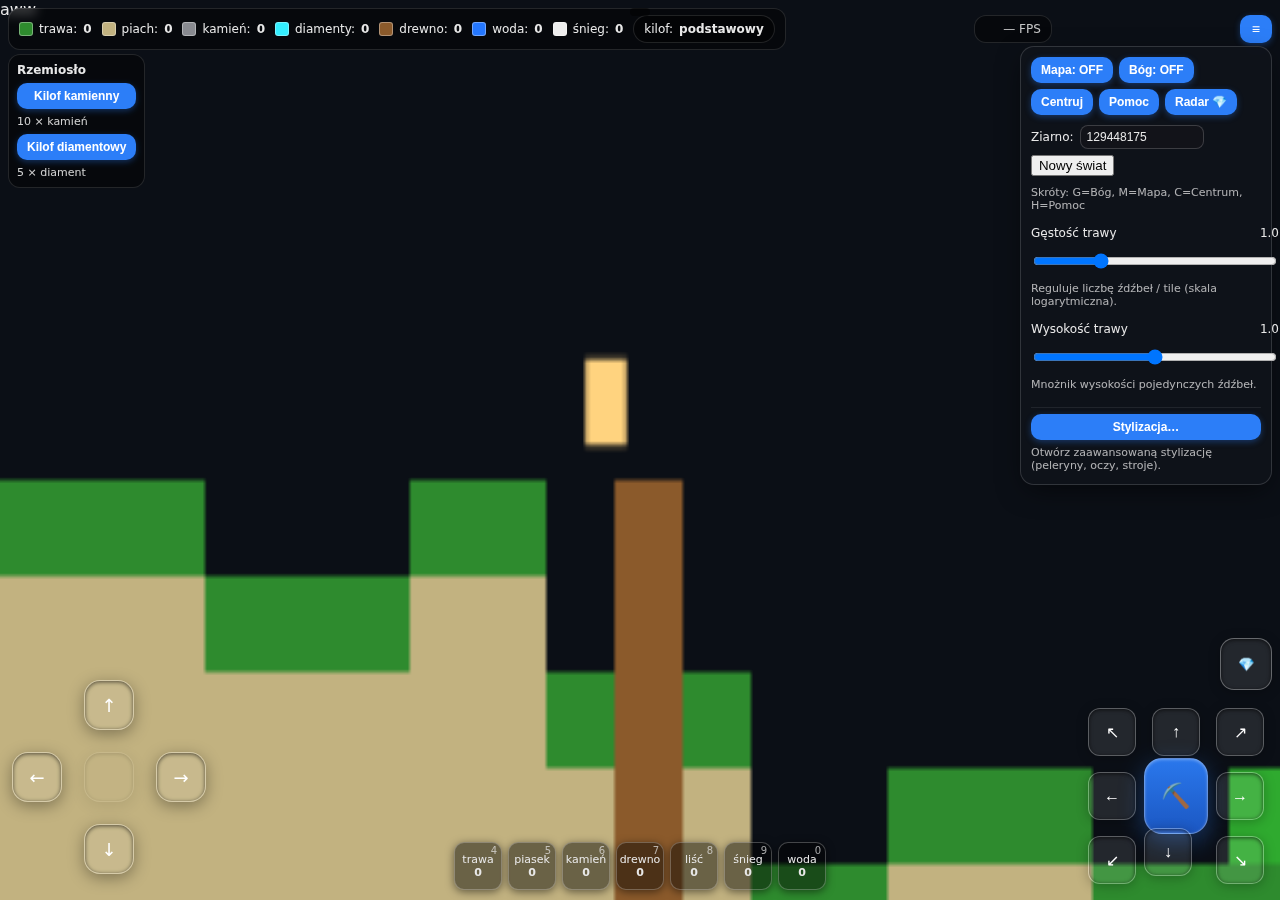
<file: index.html>
<!DOCTYPE html>
<html lang="pl">
<head>
  <meta charset="utf-8" />
  <meta name="viewport" content="width=device-width,initial-scale=1">
  <title>Mini Miner – styl Diamonds Explorer</title>
  <style>
    :root{ --cell:64px; --btn:48px; --mine:76px; }
    @media (max-height:700px),(max-width:420px){ :root{ --cell:56px; --btn:42px; --mine:64px; } }
    html,body{ margin:0; padding:0; height:100%; background:#0b0f16; color:#e8e8e8; font-family:system-ui,-apple-system,Segoe UI,Roboto,Ubuntu,Cantarell,'Helvetica Neue',Arial,'Noto Sans',sans-serif; touch-action:none; user-select:none; overscroll-behavior:none; }
    canvas{ display:block; width:100vw; height:100vh; }
    #ui{ position:fixed; inset:0; pointer-events:none; }
    #hud{ position:absolute; left:8px; right:8px; top:8px; display:flex; gap:8px; align-items:center; flex-wrap:wrap; justify-content:space-between; }
    #hud .panel{ pointer-events:auto; background:rgba(0,0,0,.45); backdrop-filter:blur(6px); border:1px solid rgba(255,255,255,.12); border-radius:12px; padding:6px 10px; display:inline-flex; align-items:center; gap:10px; font-size:12px; }
    #inv{ gap:14px; }
    #inv .item{ display:inline-flex; align-items:center; gap:6px; }
    #inv .dot{ width:12px; height:12px; border-radius:3px; border:1px solid rgba(255,255,255,.35); display:inline-block; }
    #fps{ min-width:56px; text-align:right; opacity:.85; }
    #seedPanel input{ pointer-events:auto; background:rgba(20,20,25,.7); color:#e8e8e8; border:1px solid rgba(255,255,255,.18); border-radius:8px; padding:4px 8px; font-size:12px; width:130px; }
    #seedPanel button, .topbtn, .craftBtn{ pointer-events:auto; background:#2c7ef8; color:#fff; border:none; border-radius:10px; padding:6px 10px; font-weight:600; font-size:12px; box-shadow:0 2px 6px rgba(44,126,248,.35); cursor:pointer; }
    .topbtn.toggled{ background:#21a366; box-shadow:0 2px 10px rgba(33,163,102,.45); }
  #menuWrap{ position:relative; pointer-events:auto; }
  #menuBtn{ pointer-events:auto; background:#2c7ef8; color:#fff; border:none; border-radius:10px; padding:6px 12px; font-weight:600; font-size:14px; box-shadow:0 2px 6px rgba(44,126,248,.35); cursor:pointer; }
  #menuPanel{ position:absolute; right:0; top:110%; min-width:230px; background:rgba(15,18,26,.92); border:1px solid rgba(255,255,255,.15); border-radius:14px; padding:10px 10px 12px; display:flex; flex-direction:column; gap:10px; box-shadow:0 8px 28px -6px rgba(0,0,0,.6); backdrop-filter:blur(8px); }
  #menuPanel .group{ display:flex; flex-wrap:wrap; gap:6px; }
  #menuPanel .seedRow{ align-items:center; gap:6px; font-size:12px; }
  #menuPanel input{ background:rgba(20,20,25,.7); color:#e8e8e8; border:1px solid rgba(255,255,255,.18); border-radius:8px; padding:4px 6px; font-size:12px; width:110px; }
  #menuPanel .hint{ font-size:11px; opacity:.75; }
    #craft{ position:absolute; left:8px; top:54px; pointer-events:auto; display:flex; flex-direction:column; gap:6px; background:rgba(0,0,0,.45); border:1px solid rgba(255,255,255,.12); border-radius:12px; padding:8px; max-width:min(55vw,340px); font-size:12px; }
    #craft .req{ font-size:11px; opacity:.9; }
    #help{ position:absolute; left:8px; right:8px; top:140px; background:rgba(0,0,0,.65); border:1px solid rgba(255,255,255,.18); border-radius:12px; padding:10px 12px; font-size:12px; line-height:1.4; display:none; pointer-events:auto; }
    #controls{ position:absolute; left:0; right:0; bottom:0; padding:12px; display:flex; justify-content:space-between; gap:12px; pointer-events:none; }
    .pad{ pointer-events:auto; display:grid; gap:8px; grid-template-columns:var(--cell) var(--cell) var(--cell); grid-template-rows:var(--cell) var(--cell) var(--cell); }
    .btn{ width:var(--btn); height:var(--btn); border-radius:16px; background:rgba(255,255,255,.10); border:1px solid rgba(255,255,255,.25); box-shadow:inset 0 1px 4px rgba(0,0,0,.6), 0 4px 16px rgba(0,0,0,.35); display:flex; align-items:center; justify-content:center; font-size:18px; color:#fff; }
    .btn.on, .btn:active{ background:rgba(255,255,255,.25); }
    #dirRing{ position:absolute; right:8px; bottom:8px; pointer-events:auto; display:grid; grid-template-columns:repeat(3,var(--cell)); grid-template-rows:repeat(3,var(--cell)); }
    .dircell{ display:flex; align-items:center; justify-content:center; }
    .dirbtn{ width:var(--btn); height:var(--btn); border-radius:12px; border:1px solid rgba(255,255,255,.25); background:rgba(255,255,255,.10); color:#fff; font-size:16px; box-shadow:inset 0 1px 4px rgba(0,0,0,.6),0 2px 12px rgba(0,0,0,.25); }
    .dirbtn.sel{ outline:2px solid #2c7ef8; }
    #mineBtn{ width:var(--mine); height:var(--mine); border-radius:18px; font-size:24px; border:1px solid rgba(255,255,255,.3); background:linear-gradient(180deg,rgba(44,126,248,.95),rgba(29,92,204,.95)); box-shadow:0 8px 24px rgba(44,126,248,.35), inset 0 1px 3px rgba(255,255,255,.3); pointer-events:auto; }
    #mineBtn.on, #mineBtn:active{ filter:brightness(1.1); }
    #radarBtn{ position:absolute; right:8px; bottom:calc(8px + 3*var(--cell) + 10px); width:52px; height:52px; border-radius:14px; border:1px solid rgba(255,255,255,.3); background:rgba(255,255,255,.10); color:#fff; font-weight:700; box-shadow:inset 0 1px 4px rgba(0,0,0,.6),0 2px 12px rgba(0,0,0,.25); pointer-events:auto; }
    #radarBtn.pulse{ animation:radarPulse .9s infinite alternate; border-color:#4dd0ff; }
    @keyframes radarPulse{0%{ background:rgba(77,208,255,.15); box-shadow:0 0 0 rgba(77,208,255,0),0 0 16px rgba(77,208,255,.25);}100%{ background:rgba(77,208,255,.35); box-shadow:0 0 18px rgba(77,208,255,.45),0 0 28px rgba(77,208,255,.35);} }
    .pill{ background:rgba(0,0,0,.45); border:1px solid rgba(255,255,255,.12); border-radius:999px; padding:6px 10px; font-size:12px; }
    #errorBox{ position:absolute; left:8px; right:8px; top:50%; transform:translateY(-50%); background:#2b1e1e; color:#ffd7d7; border:1px solid #402b2b; border-radius:10px; padding:10px 12px; display:none; white-space:pre-wrap; font-family:ui-monospace,monospace; }
    #messages{ position:absolute; left:50%; top:8px; transform:translateX(-50%); font-size:12px; background:rgba(0,0,0,.5); padding:4px 10px; border-radius:999px; pointer-events:none; }
  #hotbarWrap{ position:absolute; left:50%; bottom:10px; transform:translateX(-50%); display:flex; gap:6px; pointer-events:auto; }
  .hotSlot{ width:46px; height:46px; border:1px solid rgba(255,255,255,.25); background:rgba(0,0,0,.45); border-radius:10px; display:flex; flex-direction:column; align-items:center; justify-content:center; font-size:11px; position:relative; box-shadow:0 2px 8px rgba(0,0,0,.5); }
  .hotSlot.sel{ outline:2px solid #2c7ef8; }
  .hotSlot .count{ font-weight:600; }
  .hotSlot .key{ position:absolute; top:2px; right:4px; font-size:10px; opacity:.7; }
  /* Chest excitement animations */
  @keyframes chestPulseC{0%{box-shadow:0 0 0 0 rgba(176,127,44,.0);}70%{box-shadow:0 0 14px 4px rgba(176,127,44,.45);}100%{box-shadow:0 0 0 0 rgba(176,127,44,0);} }
  @keyframes chestPulseR{0%{box-shadow:0 0 0 0 rgba(167,76,201,0);}70%{box-shadow:0 0 18px 6px rgba(167,76,201,.55);}100%{box-shadow:0 0 0 0 rgba(167,76,201,0);} }
  @keyframes chestPulseE{0%{box-shadow:0 0 0 0 rgba(224,179,65,0);}70%{box-shadow:0 0 26px 9px rgba(224,179,65,.65);}100%{box-shadow:0 0 0 0 rgba(224,179,65,0);} }
  .chest-pulse-common{ animation:chestPulseC 2.8s ease-in-out infinite; }
  .chest-pulse-rare{ animation:chestPulseR 2.8s ease-in-out infinite; }
  .chest-pulse-epic{ animation:chestPulseE 2.8s ease-in-out infinite; }
  /* Loot popup */
  #lootPopup{ position:fixed; left:50%; top:50%; transform:translate(-50%,-50%) scale(.9); background:rgba(15,18,26,.96); border:1px solid rgba(255,255,255,.18); border-radius:18px; padding:18px 22px 20px; width:min(540px,90vw); max-height:80vh; display:none; flex-direction:column; gap:14px; box-shadow:0 18px 60px -10px rgba(0,0,0,.7); z-index:120; color:#e8e8e8; font-size:13px; }
  #lootPopup.show{ display:flex; animation:lootIn .35s cubic-bezier(.22,.9,.3,1.1); }
  @keyframes lootIn{0%{opacity:0; transform:translate(-50%,-50%) scale(.75);}100%{opacity:1; transform:translate(-50%,-50%) scale(1);} }
  #lootPopup h3{ margin:0 0 4px; font-size:18px; }
  #lootPopup .items{ display:flex; flex-direction:column; gap:10px; overflow:auto; max-height:40vh; }
  #lootPopup .lootRow{ display:grid; grid-template-columns:1fr auto; gap:12px; padding:10px 12px; background:linear-gradient(140deg,rgba(255,255,255,.08),rgba(255,255,255,.04)); border:1px solid rgba(255,255,255,.12); border-radius:14px; position:relative; }
  #lootPopup .lootRow.epic{ border-color:rgba(224,179,65,.6); box-shadow:0 0 0 1px rgba(224,179,65,.4),0 0 26px -4px rgba(224,179,65,.5); }
  #lootPopup .lootRow.rare{ border-color:rgba(167,76,201,.55); box-shadow:0 0 0 1px rgba(167,76,201,.38),0 0 18px -4px rgba(167,76,201,.45); }
  #lootPopup .lootRow.common{ border-color:rgba(176,127,44,.45); }
  #lootPopup .lootStats{ font-size:11px; line-height:1.35; opacity:.9; }
  #lootPopup .curTag{ font-size:10px; background:rgba(255,255,255,.14); border-radius:6px; padding:2px 6px; margin-left:6px; }
  #lootPopup .diffPlus{ color:#4ade80; font-weight:600; }
  #lootPopup .diffMinus{ color:#ef4444; font-weight:600; }
  #lootPopup .btnBar{ display:flex; gap:10px; flex-wrap:wrap; }
  #lootPopup button{ background:#2c7ef8; color:#fff; border:none; border-radius:10px; padding:8px 14px; font-weight:600; cursor:pointer; font-size:12px; box-shadow:0 3px 12px rgba(44,126,248,.4); }
  #lootPopup button.sec{ background:rgba(255,255,255,.14); box-shadow:none; }
  #lootPopup button.danger{ background:#c43232; }
  #lootDim{ position:fixed; inset:0; background:rgba(0,0,0,.55); backdrop-filter:blur(4px); display:none; z-index:110; }
  /* Loot inbox indicator */
  #lootInboxBtn{ pointer-events:auto; background:#e0b341; color:#111; border:none; border-radius:12px; padding:6px 12px; font-weight:700; font-size:14px; box-shadow:0 2px 10px rgba(224,179,65,.45); cursor:pointer; display:none; }
  #lootInboxBtn.pulseNew{ animation:lootPulse 1.05s ease-in-out infinite; }
  #lootInboxBtn span{ margin-left:4px; }
  @keyframes lootPulse{0%{transform:scale(1); box-shadow:0 0 0 0 rgba(224,179,65,0.4);}50%{transform:scale(1.12); box-shadow:0 0 16px 4px rgba(224,179,65,0.55);}100%{transform:scale(1); box-shadow:0 0 0 0 rgba(224,179,65,0.4);} }
  </style>
</head>
<body>
  <canvas id="game" aria-label="Mini Miner"></canvas>
  <div id="ui">
    <div id="hud">
      <div id="inv" class="panel" aria-label="Ekwipunek" aria-live="polite">
        <span class="item"><span class="dot" style="background:#2e8b2e"></span> trawa: <b id="grass">0</b></span>
        <span class="item"><span class="dot" style="background:#c2b280"></span> piach: <b id="sand">0</b></span>
  <span class="item"><span class="dot" style="background:#888a90"></span> kamień: <b id="stone">0</b></span>
        <span class="item"><span class="dot" style="background:#3ef"></span> diamenty: <b id="diamond">0</b></span>
  <span class="item"><span class="dot" style="background:#8b5a2b"></span> drewno: <b id="wood">0</b></span>
  <span class="item"><span class="dot" style="background:#2477ff"></span> woda: <b id="water">0</b></span>
  <span class="item"><span class="dot" style="background:#eee"></span> śnieg: <b id="snow">0</b></span>
        <span class="item pill">kilof: <b id="pick">podstawowy</b></span>
      </div>
      <div class="panel"><span id="fps">— FPS</span></div>
      <div id="menuWrap">
  <button id="menuBtn" class="topbtn" aria-haspopup="true" aria-expanded="false" title="Menu" aria-label="Menu główne">≡</button>
        <div id="menuPanel" role="menu" aria-label="Menu" hidden>
          <div class="group">
            <button id="mapBtn" class="topbtn" role="menuitem" title="Pokaż całą mapę">Mapa: OFF</button>
            <button id="godBtn" class="topbtn" role="menuitem" title="Tryb boga (G)">Bóg: OFF</button>
            <button id="centerBtn" class="topbtn" role="menuitem" title="Wyśrodkuj kamerę">Centruj</button>
            <button id="helpBtn" class="topbtn" role="menuitem" aria-controls="help" aria-expanded="false">Pomoc</button>
            <button id="radarMenuBtn" class="topbtn" role="menuitem" title="Radar diamentów">Radar 💎</button>
          </div>
          <div class="group seedRow"><label for="seedInput">Ziarno:</label><input id="seedInput" value="auto" /><button id="regenBtn">Nowy świat</button></div>
          <div class="hint">Skróty: G=Bóg, M=Mapa, C=Centrum, H=Pomoc</div>
          <div class="group" style="flex-direction:column; align-items:stretch; margin-top:4px;">
            <label style="font-size:12px; display:flex; justify-content:space-between; gap:8px; align-items:center;">Gęstość trawy <span id="grassDensityLabel">1.0</span></label>
            <input id="grassDensity" type="range" min="0" max="4" step="0.01" value="1" style="width:100%;" />
            <div class="hint">Reguluje liczbę źdźbeł / tile (skala logarytmiczna).</div>
          </div>
          <div class="group" style="flex-direction:column; align-items:stretch; margin-top:4px;">
            <label style="font-size:12px; display:flex; justify-content:space-between; gap:8px; align-items:center;">Wysokość trawy <span id="grassHeightLabel">1.0</span></label>
            <input id="grassHeight" type="range" min="0" max="2" step="0.01" value="1" style="width:100%;" />
            <div class="hint">Mnożnik wysokości pojedynczych źdźbeł.</div>
          </div>
          <div class="group" style="flex-direction:column; align-items:stretch; margin-top:6px; border-top:1px solid rgba(255,255,255,.08); padding-top:6px;">
            <button id="openCust" class="topbtn" role="menuitem" title="Stylizacja postaci">Stylizacja…</button>
            <div class="hint">Otwórz zaawansowaną stylizację (peleryny, oczy, stroje).</div>
          </div>
        </div>
      </div>
  <button id="lootInboxBtn" title="Nowe przedmioty (I)" aria-label="Nowe przedmioty">! <span id="lootInboxCount"></span></button>
    </div>
  <!-- topButtons replaced by dropdown menu; old markup removed -->
    <div id="craft">
      <strong>Rzemiosło</strong>
      <button class="craftBtn" id="craftStone">Kilof kamienny</button><div class="req">10 × kamień</div>
      <button class="craftBtn" id="craftDiamond">Kilof diamentowy</button><div class="req">5 × diament</div>
    </div>
  <div id="help">Sterowanie: A/D lub ←/→ ruch, W / ↑ / Spacja skok. LPM kopie (albo przycisk ⛏️), PPM stawia blok (wybór 4–9). 1/2/3 wybór kilofa po craftingu. M (Mapa) odsłania mgłę. G (Bóg) natychmiastowe kopanie. C centruje kamerę. H pomoc. Kierunek kopania (dla przycisku ⛏️) wybierz wokół ⛏️. Podgląd ducha bloku pokazuje gdzie możesz postawić. Ekwipunek i pasek szybkiego wyboru są zapisywane automatycznie.</div>
    <div id="controls">
      <div class="pad" id="pad">
        <div></div><div data-key="ArrowUp" class="btn">↑</div><div></div>
        <div data-key="ArrowLeft" class="btn">←</div><div class="btn" style="opacity:.25"></div><div data-key="ArrowRight" class="btn">→</div>
        <div></div><div data-key="ArrowDown" class="btn">↓</div><div></div>
      </div>
    </div>
    <div id="dirRing">
      <div class="dircell"><button class="dirbtn" data-dx="-1" data-dy="-1">↖</button></div>
      <div class="dircell"><button class="dirbtn" data-dx="0" data-dy="-1">↑</button></div>
      <div class="dircell"><button class="dirbtn" data-dx="1" data-dy="-1">↗</button></div>
      <div class="dircell"><button class="dirbtn" data-dx="-1" data-dy="0">←</button></div>
      <div class="dircell"><button id="mineBtn">⛏️</button></div>
      <div class="dircell"><button class="dirbtn" data-dx="1" data-dy="0">→</button></div>
      <div class="dircell"><button class="dirbtn" data-dx="-1" data-dy="1">↙</button></div>
      <div classd="dircell"><button class="dirbtn" data-dx="0" data-dy="1">↓</button></div>
      <div class="dircell"><button class="dirbtn" data-dx="1" data-dy="1">↘</button></div>
    </div>
    <button id="radarBtn" title="Radar diamentów (10×10)">💎</button>
    <div id="messages"></div>
    <div id="hotbarWrap" aria-label="Pasek szybkiego wyboru bloków">
      <div class="hotSlot" data-key="4" data-type="GRASS"><span class="key">4</span><span>trawa</span><span class="count" id="hotCntGRASS">0</span></div>
      <div class="hotSlot" data-key="5" data-type="SAND"><span class="key">5</span><span>piasek</span><span class="count" id="hotCntSAND">0</span></div>
      <div class="hotSlot" data-key="6" data-type="STONE"><span class="key">6</span><span>kamień</span><span class="count" id="hotCntSTONE">0</span></div>
      <div class="hotSlot" data-key="7" data-type="WOOD"><span class="key">7</span><span>drewno</span><span class="count" id="hotCntWOOD">0</span></div>
      <div class="hotSlot" data-key="8" data-type="LEAF"><span class="key">8</span><span>liść</span><span class="count" id="hotCntLEAF">0</span></div>
  <div class="hotSlot" data-key="9" data-type="SNOW"><span class="key">9</span><span>śnieg</span><span class="count" id="hotCntSNOW">0</span></div>
  <div class="hotSlot" data-key="0" data-type="WATER"><span class="key">0</span><span>woda</span><span class="count" id="hotCntWATER">0</span></div>
    </div>
aww      <!-- Dynamic selection popover for remapping slot resource (includes chests in God mode) -->
    <div id="hotSelectMenu" style="position:absolute; display:none; z-index:1000; background:rgba(15,18,26,.96); border:1px solid rgba(255,255,255,.18); border-radius:12px; padding:6px 8px; box-shadow:0 8px 24px -4px rgba(0,0,0,.55); font-size:12px; min-width:170px; max-width:240px; pointer-events:auto;">
        <div style="font-weight:600; margin:2px 0 6px; opacity:.9">Wybierz typ</div>
        <div id="hotSelectOptions" style="display:flex; flex-direction:column; gap:4px;"></div>
        <div style="margin-top:6px; font-size:10px; opacity:.6;">Skrzynie dostępne tylko w trybie Boga.</div>
      </div>
    <div id="errorBox" role="alert"></div>
  </div>
  <div id="lootDim"></div>
  <div id="lootPopup" role="dialog" aria-modal="true" aria-labelledby="lootTitle">
    <h3 id="lootTitle">Nowe przedmioty</h3>
    <div class="items" id="lootPopupItems"></div>
    <div class="btnBar"><button id="lootEquipAll" class="sec">Wyposaż najlepsze</button><button id="lootKeepAll" class="sec">Zachowaj wszystko</button><button id="lootClose" class="sec">Zamknij</button></div>
  </div>
  <script src="src/engine/constants.js"></script>
  <script src="src/engine/worldgen.js"></script>
  <script src="src/engine/world.js"></script>
  <script src="src/engine/trees.js"></script>
  <script src="src/engine/falling.js"></script>
  <script src="src/engine/water.js"></script>
  <script src="src/engine/cape.js"></script>
  <script src="src/engine/chests.js"></script>
  <script src="src/customization.js"></script>
  <script src="src/engine/mobs.js"></script>
  <script src="src/engine/background.js"></script>
  <script src="src/main.js"></script>

  <!-- Customization overlay -->
  <style>
    #custOverlay{ position:fixed; inset:0; background:rgba(5,8,14,.70); backdrop-filter:blur(10px); display:none; z-index:60; color:#eee; font-size:13px; }
    #custDialog{ position:absolute; left:50%; top:50%; transform:translate(-50%,-50%); width:min(1000px,92vw); max-height:84vh; background:rgba(18,22,30,.95); border:1px solid rgba(255,255,255,.12); border-radius:18px; display:flex; gap:18px; padding:18px 20px 20px; box-shadow:0 12px 48px -8px rgba(0,0,0,.65); }
    #custLeft{ width:260px; display:flex; flex-direction:column; gap:14px; }
    #custPreviewWrap{ position:relative; background:linear-gradient(180deg,#0d131c,#1b2532); border:1px solid rgba(255,255,255,.12); border-radius:14px; padding:12px; display:flex; align-items:center; justify-content:center; }
    #custPreview{ width:220px; height:220px; image-rendering:pixelated; }
    #custTabs{ display:flex; gap:8px; }
    .custTabBtn{ background:#2c7ef8; color:#fff; border:none; border-radius:999px; padding:6px 14px; font-weight:600; cursor:pointer; font-size:12px; }
    .custTabBtn.sel{ background:#21a366; }
    #custRight{ flex:1; display:flex; flex-direction:column; min-width:0; }
    #custGrid{ flex:1; display:grid; grid-template-columns:repeat(auto-fill,minmax(110px,1fr)); gap:10px; overflow:auto; padding-right:4px; }
    .custItem{ position:relative; background:rgba(255,255,255,.06); border:1px solid rgba(255,255,255,.18); border-radius:12px; padding:6px 6px 10px; display:flex; flex-direction:column; gap:4px; cursor:pointer; align-items:center; }
    .custItem.sel{ outline:2px solid #2c7ef8; }
    .custItem.locked{ filter:grayscale(.8) brightness(.6); cursor:not-allowed; }
    .custItem canvas{ width:80px; height:80px; image-rendering:pixelated; }
    .custItem .nm{ font-size:11px; font-weight:600; text-align:center; line-height:1.1; }
    #custHeader{ display:flex; align-items:center; justify-content:space-between; }
    #custClose{ background:rgba(255,255,255,.18); border:none; color:#fff; width:40px; height:40px; border-radius:12px; font-size:18px; cursor:pointer; }
    #custFooter{ margin-top:12px; display:flex; justify-content:space-between; font-size:11px; opacity:.8; }
  </style>
  <div id="custOverlay" role="dialog" aria-modal="true" aria-labelledby="custTitle">
    <div id="custDialog">
      <div id="custLeft">
        <div id="custHeader"><h2 id="custTitle" style="margin:0;font-size:18px;">Stylizacja</h2><button id="custClose" aria-label="Zamknij">×</button></div>
        <div id="custPreviewWrap"><canvas id="custPreview" width="220" height="220"></canvas></div>
        <div id="custTabs" role="tablist"></div>
        <div id="custFooter"><span id="custSelInfo">—</span><span>Auto‑zapis</span></div>
        <div id="custStats" style="margin-top:10px; padding:8px 10px; background:rgba(255,255,255,0.06); border:1px solid rgba(255,255,255,0.08); border-radius:8px; font-size:11px; line-height:1.4; max-height:150px; overflow:auto;">
          <strong>Aktualne statystyki</strong>
          <div id="custStatsBody" aria-live="polite"></div>
        </div>
      </div>
      <div id="custRight">
        <div id="custGrid" aria-label="Lista elementów"></div>
      </div>
    </div>
  </div>
</body>
</html>
</file>
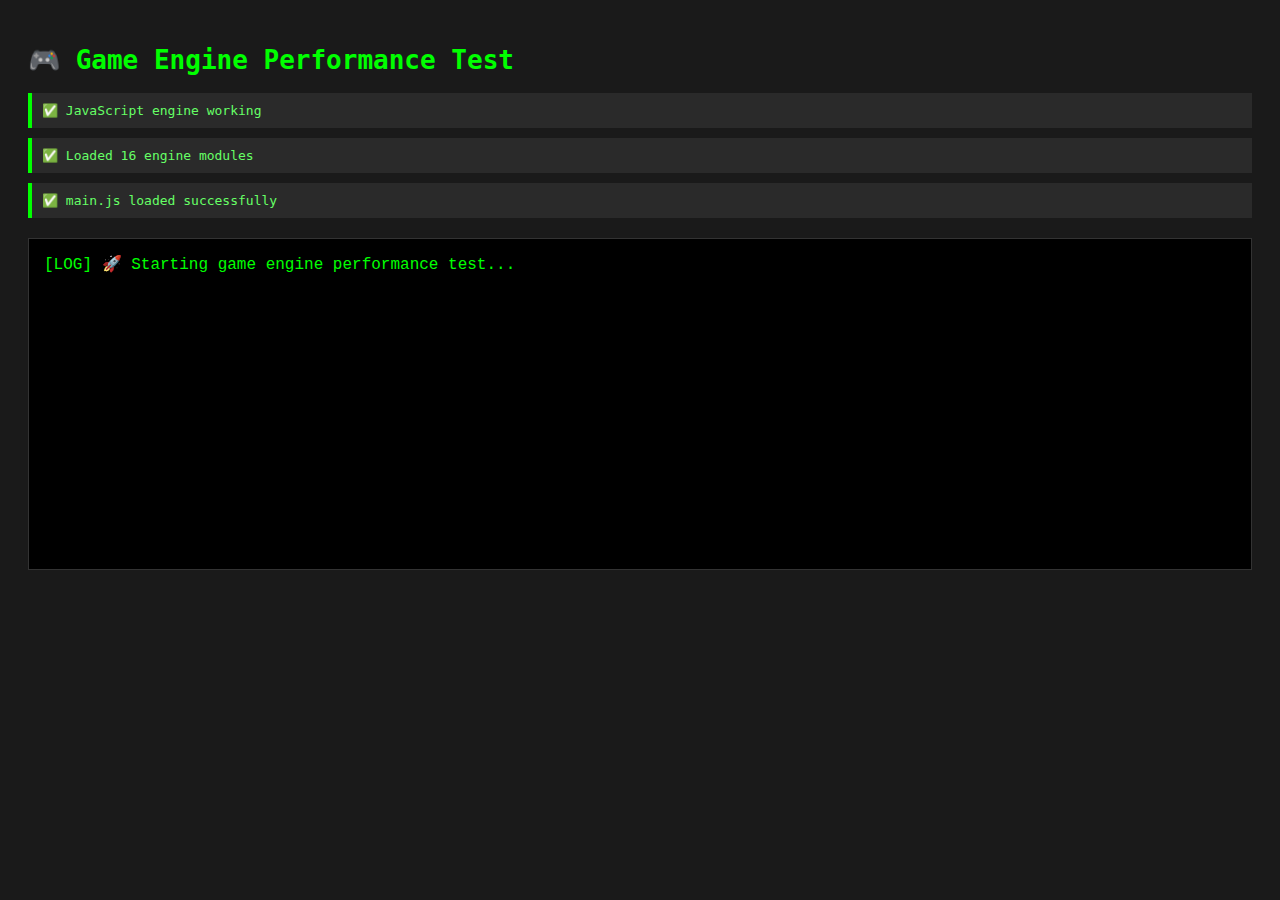
<file: test.html>
<!DOCTYPE html>
<html>
<head>
    <title>Game Engine Test</title>
    <style>
        body { 
            font-family: monospace; 
            background: #1a1a1a; 
            color: #00ff00; 
            padding: 20px; 
        }
        .test-result { 
            margin: 10px 0; 
            padding: 10px; 
            background: #2a2a2a; 
            border-left: 4px solid #00ff00; 
        }
        .error { 
            border-left-color: #ff0000; 
            color: #ff6666; 
        }
        .success { 
            border-left-color: #00ff00; 
            color: #66ff66; 
        }
        #console-output {
            background: #000;
            color: #00ff00;
            padding: 15px;
            margin: 20px 0;
            border: 1px solid #333;
            height: 300px;
            overflow-y: auto;
            font-family: 'Courier New', monospace;
        }
    </style>
</head>
<body>
    <h1>🎮 Game Engine Performance Test</h1>
    <div id="test-results"></div>
    <div id="console-output"></div>
    
    <script>
        // Capture console output
        const consoleOutput = document.getElementById('console-output');
        const originalLog = console.log;
        const originalError = console.error;
        
        console.log = function(...args) {
            const message = args.join(' ');
            consoleOutput.innerHTML += `[LOG] ${message}\n`;
            originalLog.apply(console, args);
        };
        
        console.error = function(...args) {
            const message = args.join(' ');
            consoleOutput.innerHTML += `[ERROR] ${message}\n`;
            originalError.apply(console, args);
        };
        
        function addTestResult(message, success = true) {
            const div = document.createElement('div');
            div.className = `test-result ${success ? 'success' : 'error'}`;
            div.innerHTML = `${success ? '✅' : '❌'} ${message}`;
            document.getElementById('test-results').appendChild(div);
        }
        
        // Test basic JavaScript functionality
        addTestResult('JavaScript engine working');
        
        // Test if we can access the main game file
        const script = document.createElement('script');
        script.src = 'src/main.js';
        script.onload = function() {
            addTestResult('main.js loaded successfully');
            
            // Test for our performance optimizations
            setTimeout(() => {
                try {
                    // Test TIMER_MANAGER
                    if (typeof window.__timerManager !== 'undefined') {
                        addTestResult('TIMER_MANAGER initialized');
                        console.log('Timer Manager Diagnostics:', window.__timerManager.getDiagnostics());
                    } else {
                        addTestResult('TIMER_MANAGER not found', false);
                    }
                    
                    // Test RENDER_CACHE
                    if (typeof window.__renderCache !== 'undefined') {
                        addTestResult('RENDER_CACHE initialized');
                        console.log('Render Cache Status:', {
                            lastScreenSize: window.__renderCache.lastScreenSize,
                            cacheValid: !!window.__renderCache.cachedViewBounds
                        });
                    } else {
                        addTestResult('RENDER_CACHE not found', false);
                    }
                    
                    // Test Coordinate System
                    if (typeof window.__coordinateSystem !== 'undefined') {
                        addTestResult('Unified Coordinate System initialized');
                        const coordDiag = window.__coordinateSystem.getDiagnostics();
                        console.log('Coordinate System Diagnostics:', coordDiag);
                        
                        // Validate coordinate system integrity
                        if (coordDiag.validation.valid) {
                            addTestResult('Coordinate system validation passed');
                        } else {
                            addTestResult('Coordinate system validation issues: ' + coordDiag.validation.issues.join(', '), false);
                        }
                    } else {
                        addTestResult('Unified Coordinate System not found', false);
                    }
                    
                    // Test Collision System
                    if (typeof window.__collisionSystem !== 'undefined') {
                        addTestResult('Advanced Collision System initialized');
                        const collisionDiag = window.__collisionSystem.getDiagnostics();
                        console.log('Collision System Diagnostics:', collisionDiag);
                    } else {
                        addTestResult('Advanced Collision System not found', false);
                    }
                    
                    // Test performance diagnostics
                    if (typeof window.__getPerformanceDiagnostics !== 'undefined') {
                        addTestResult('Performance Diagnostics available');
                        const diagnostics = window.__getPerformanceDiagnostics();
                        console.log('Full Performance Diagnostics:', diagnostics);
                        
                        // Check for coordinate system integration
                        if (diagnostics.coordinateSystem) {
                            addTestResult('Coordinate system integrated into diagnostics');
                        }
                        if (diagnostics.playerPosition) {
                            addTestResult('Player position tracking active');
                        }
                        if (diagnostics.camera) {
                            addTestResult('Camera coordinate tracking active');
                        }
                    } else {
                        addTestResult('Performance Diagnostics not found', false);
                    }
                    
                    // Test manual game controls
                    if (typeof window.__pauseGame !== 'undefined' && typeof window.__resumeGame !== 'undefined') {
                        addTestResult('Manual game controls available');
                    } else {
                        addTestResult('Manual game controls not found', false);
                    }
                    
                    addTestResult('🎉 All 12 performance optimizations verified!');
                    
                } catch (error) {
                    addTestResult(`Error during testing: ${error.message}`, false);
                    console.error('Test error:', error);
                }
            }, 2000);
        };
        
        script.onerror = function() {
            addTestResult('Failed to load main.js', false);
        };
        
        // Load engine dependencies first
        const engineScripts = [
            'src/engine/constants.js',
            'src/engine/worldgen.js',
            'src/engine/world.js',
            'src/engine/trees.js',
            'src/engine/falling.js',
            'src/engine/water.js',
            'src/engine/cape.js',
            'src/engine/chests.js',
            'src/customization.js',
            'src/engine/mobs.js',
            'src/engine/background.js',
            'src/engine/fog.js',
            'src/engine/eyes.js',
            'src/engine/particles.js',
            'src/engine/grass.js',
            'src/engine/ui.js'
        ];
        
        let loadedCount = 0;
        engineScripts.forEach((src, index) => {
            const s = document.createElement('script');
            s.src = src;
            s.onload = () => {
                loadedCount++;
                if (loadedCount === engineScripts.length) {
                    addTestResult(`Loaded ${engineScripts.length} engine modules`);
                    document.head.appendChild(script);
                }
            };
            s.onerror = () => {
                addTestResult(`Failed to load ${src}`, false);
            };
            document.head.appendChild(s);
        });
        
        console.log('🚀 Starting game engine performance test...');
    </script>
</body>
</html>
</file>
